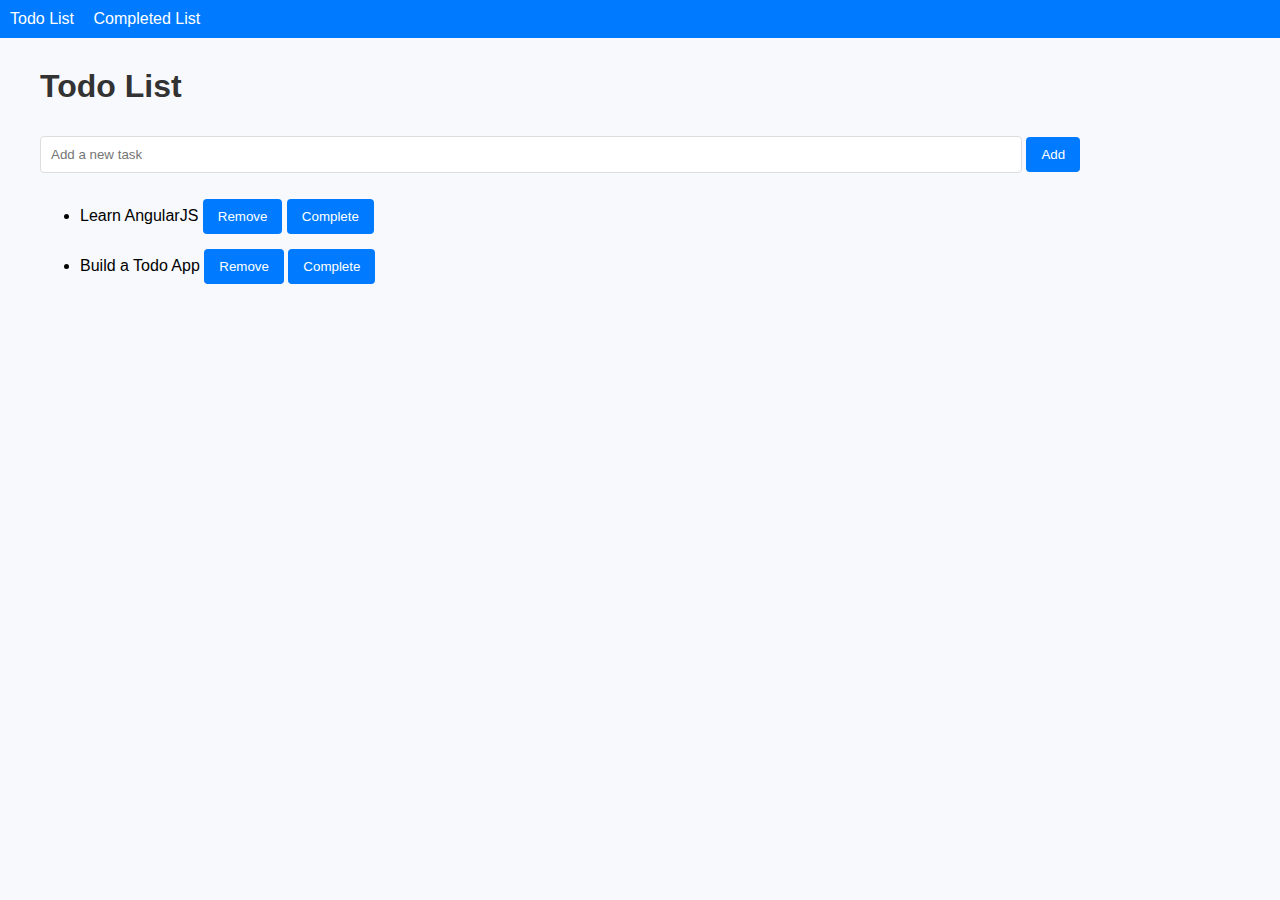
<file: index.html>
<!DOCTYPE html>
<html ng-app="todoApp">
<head>
    <meta charset="UTF-8">
    <title>AngularJS Todo App</title>
    <link rel="stylesheet" href="css/style.css">
</head>
<body>
    <nav>
        <a href="#!todo">Todo List</a>
        <a href="#!completed">Completed List</a>
    </nav>
    <div class="content">
        <div ng-view></div>
    </div>
    
    <script src="js/angular.min.js"></script>
    <script src="js/angular-route.min.js"></script>
    <script src="app/app.js"></script>
    <script src="app/services/todoService.js"></script>
    <script src="app/controllers/todoController.js"></script>
    <script src="app/controllers/completedController.js"></script>
    <script src="app/directives/todoItemDirective.js"></script>
    <script src="app/filters/capitalizeFilter.js"></script>
</body>
</html>
</file>
<file: css/style.css>
body {
    font-family: Arial, sans-serif;
    margin: 0;
    padding: 0;
    background-color: #f7f9fc;
}

nav {
    background-color: #007bff;
    padding: 10px;
}

nav a {
    color: #fff;
    margin-right: 15px;
    text-decoration: none;
}

nav a:hover {
    text-decoration: underline;
}

.content {
    margin: 30px 0;
    padding: 0 40px;
}

h1 {
    color: #333;
}

input[type="text"] {
    padding: 10px;
    width: 80%;
    margin: 10px 0;
    border: 1px solid #ddd;
    border-radius: 4px;
}

button {
    padding: 10px 15px;
    background-color: #007bff;
    color: #fff;
    border: none;
    border-radius: 4px;
    cursor: pointer;
}

button:hover {
    background-color: #0056b3;
}

li {
    margin: 15px 0;
}
</file>
